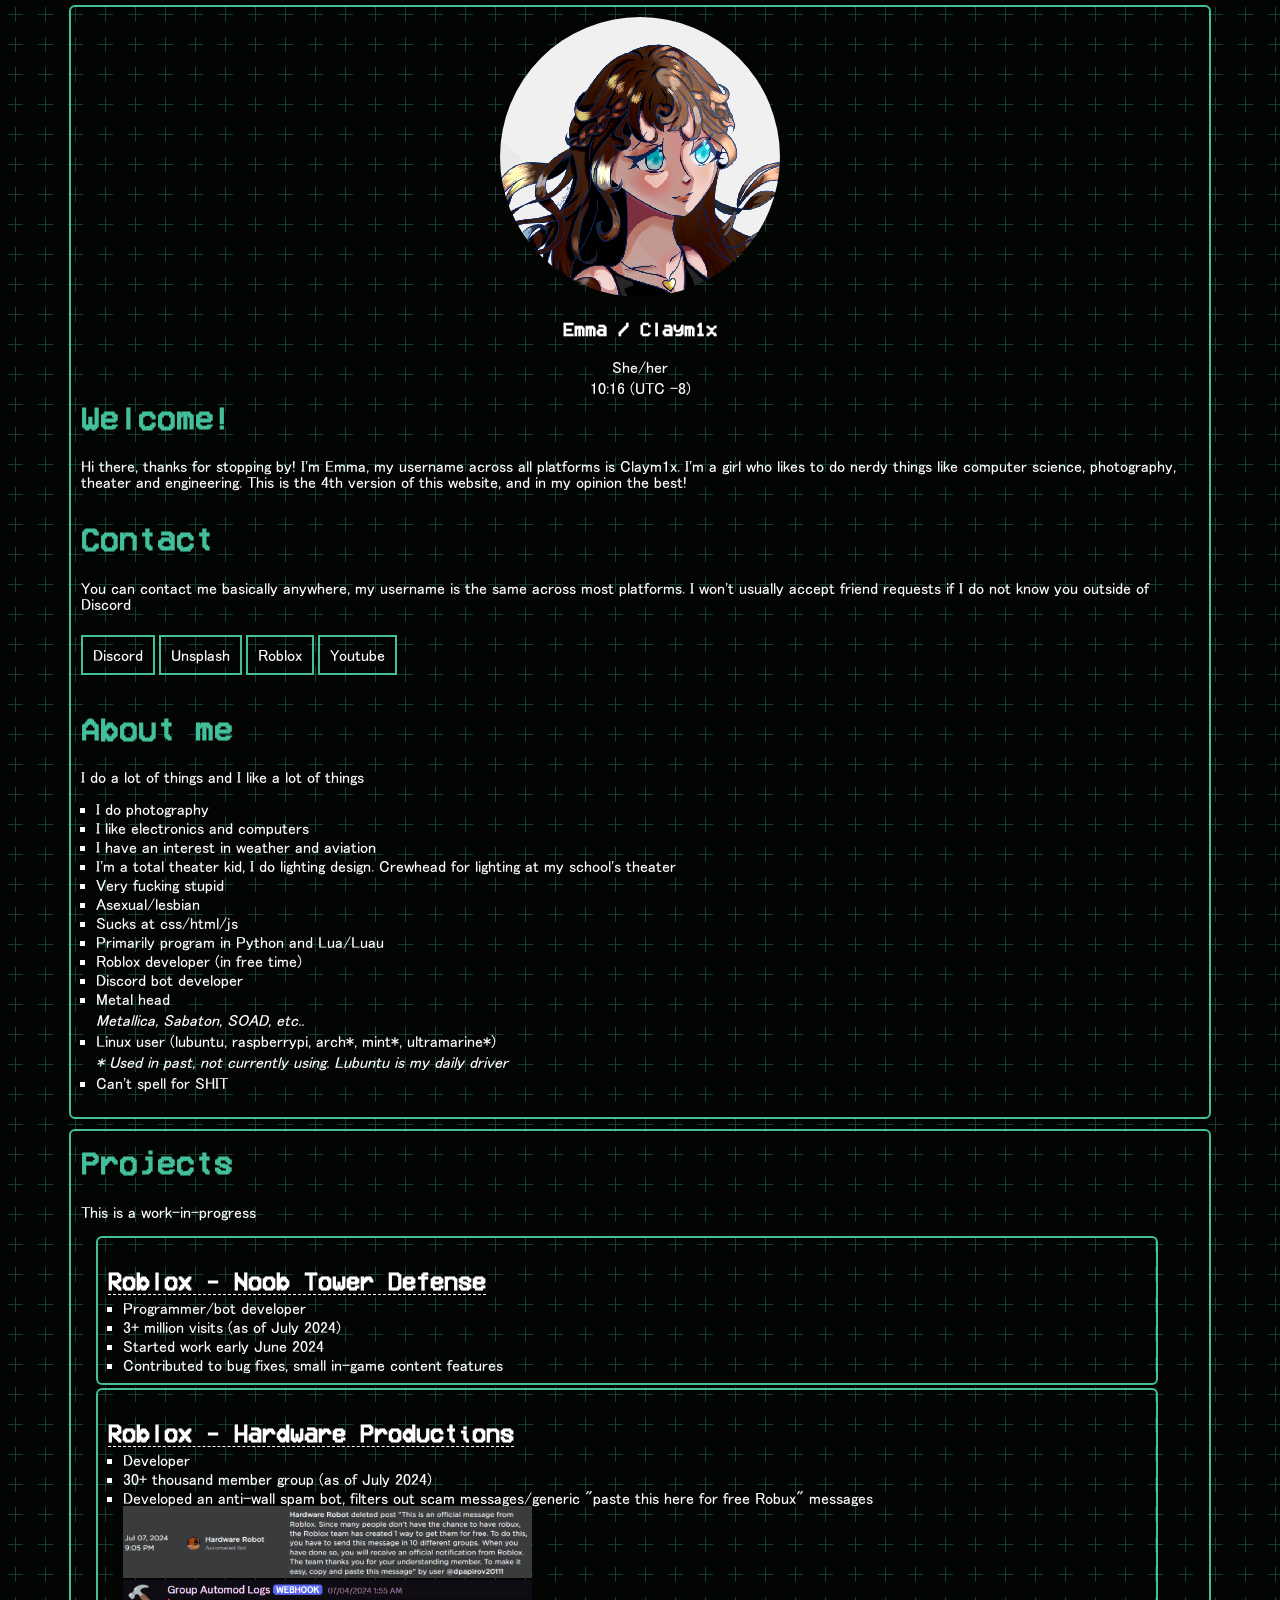
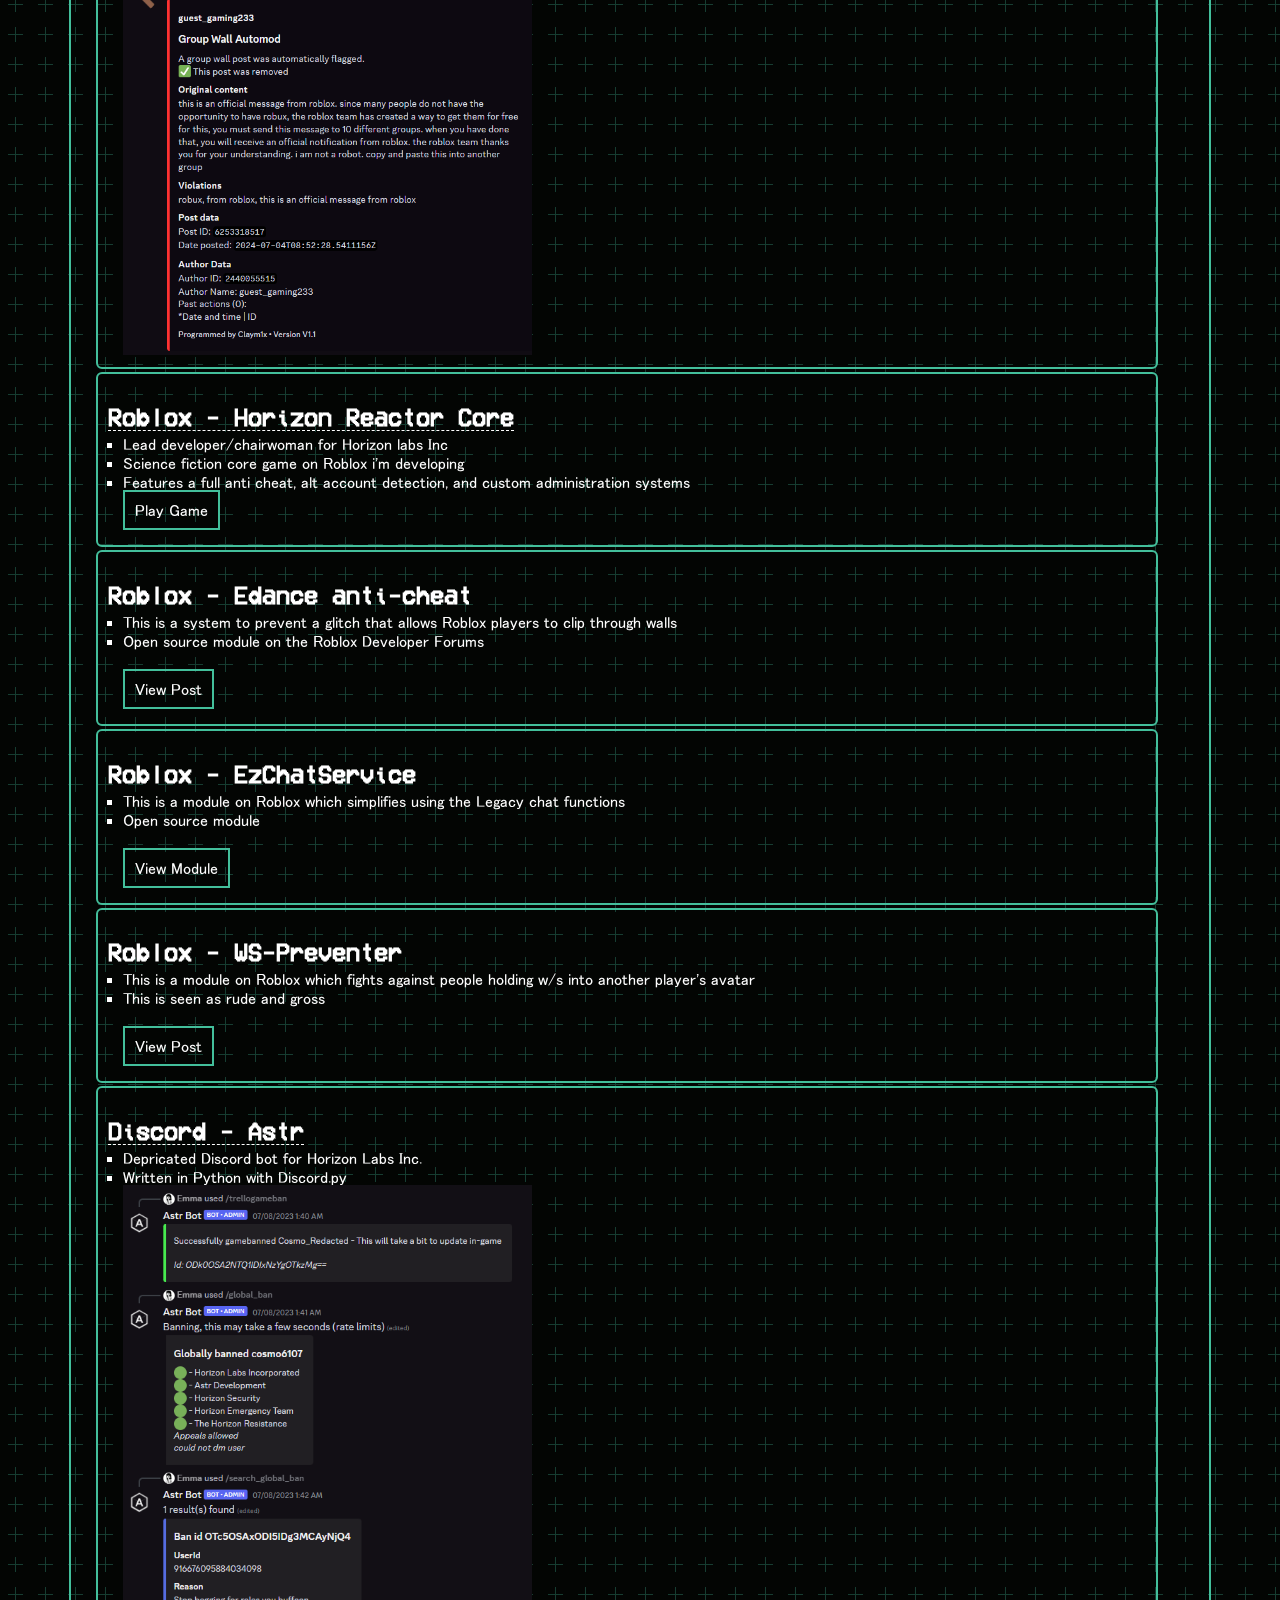
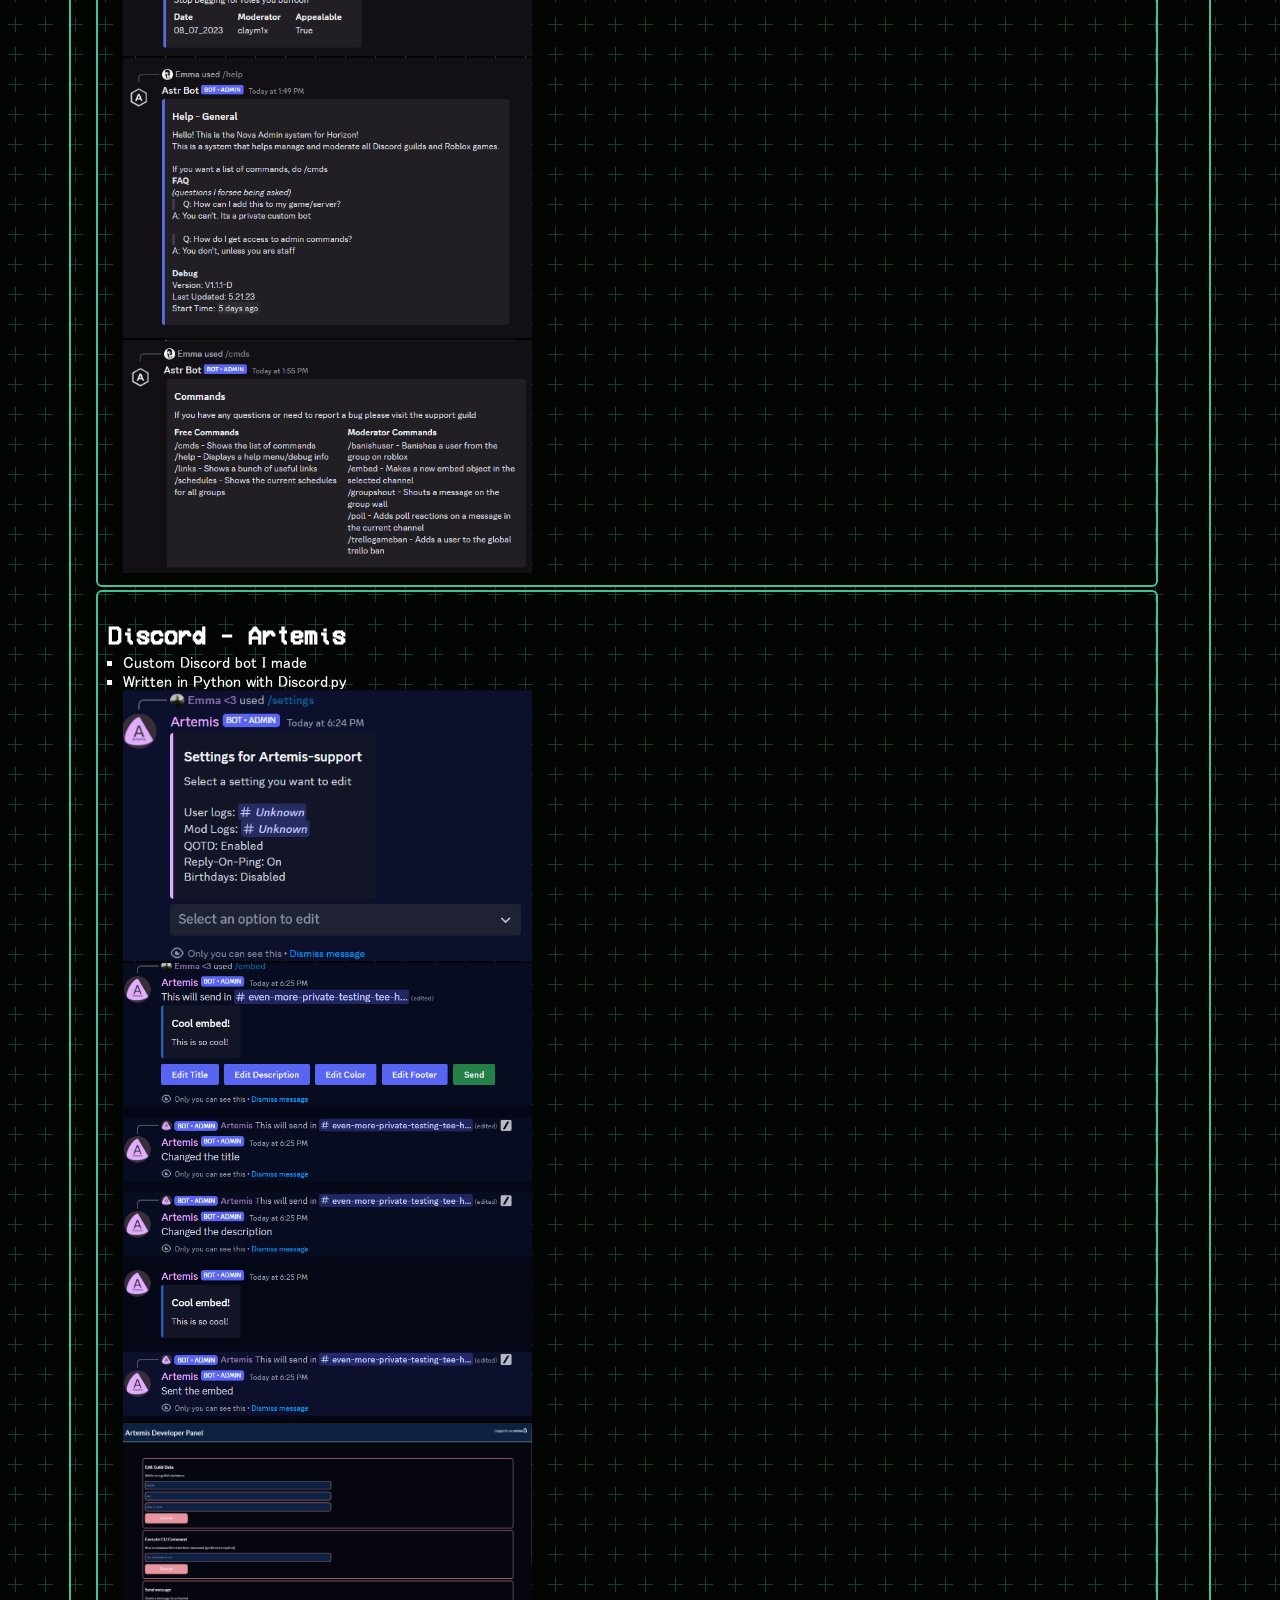
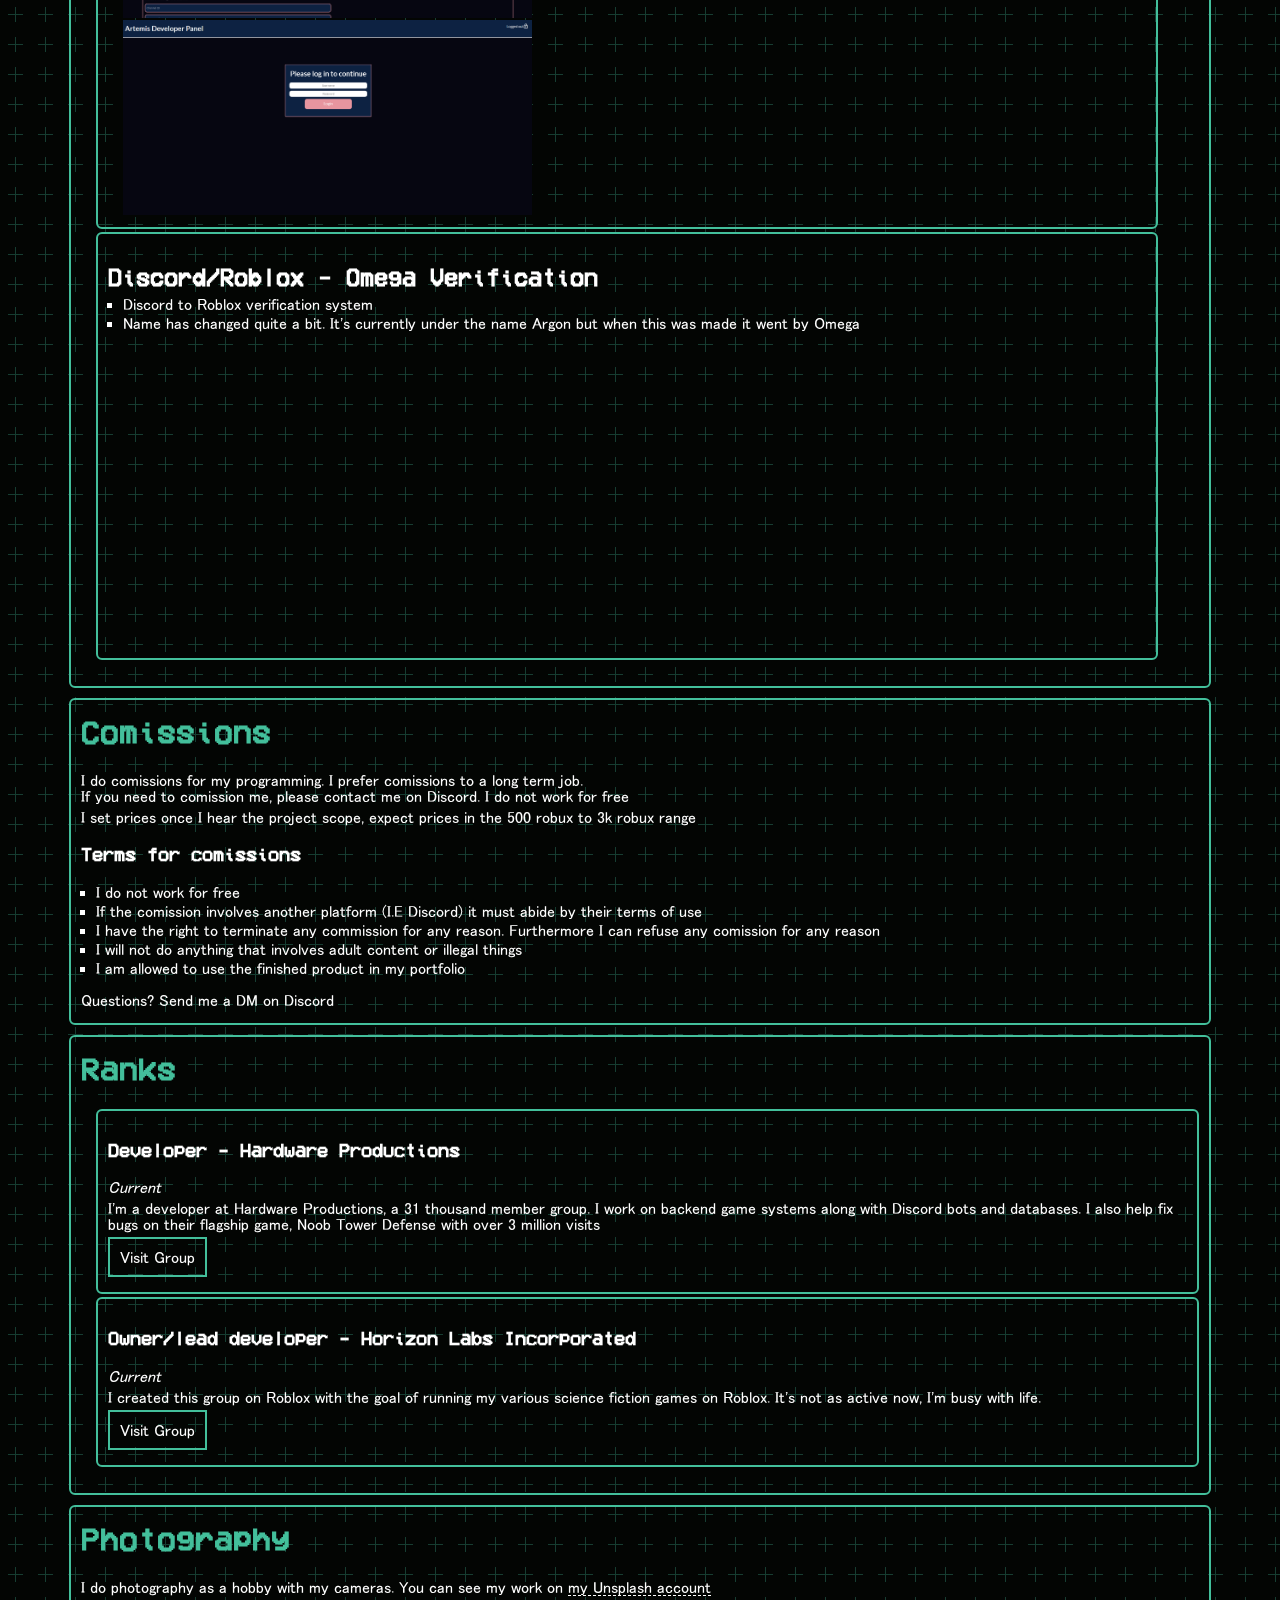
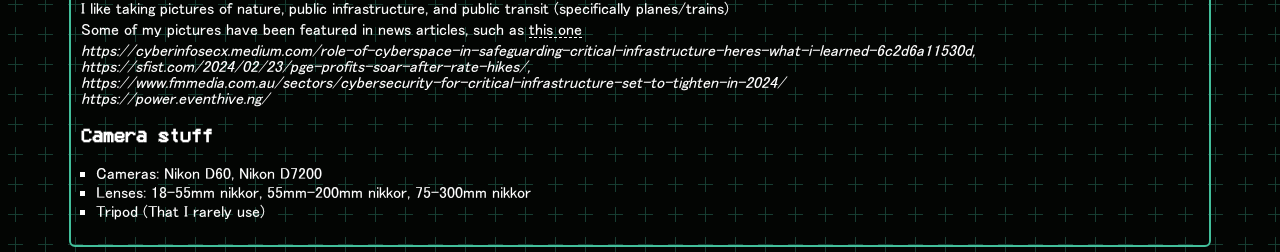
<file: index.html>
<!DOCTYPE html>
<html>
    <head>
        <title>Claym1x's lounge</title>
        <link rel="stylesheet" type="text/css" href="/style.css">
        <script src="/copier.js"></script>

        <meta name="viewport" content="width=device-width, initial-scale=1" />
        <meta name="robots" content="index, follow, noarchive">
        <meta name="description" content="Hi! I'm Emma, also known as Claym1x and I make things!">
        <meta content="https://claym1x.com/Assets/pfp.png" property="og:image" />
        <meta content="#ef78ff" data-react-helmet="true" name="theme-color" />
    </head>
    <body>
        <div class="mainbody">
            <div class="container" >
                <div class="intro">
                    <img src="/assets/pfp.png" width="50%" style="image-rendering: pixelated; border-radius: 360px;">
                    <h3>Emma / Claym1x</h3>
                    <p>She/her</p>
                    <p id="clocktime">10:00 (UTC -8)</p>
                </div>
                <h1>Welcome!</h1>
                <p>Hi there, thanks for stopping by! I'm Emma, my username across all platforms is Claym1x. I'm a girl who likes to do nerdy things like computer science, photography, theater and engineering. This is the 4th version of this website, and in my opinion the best!</p>
                <h1 style="margin-top: 1em;">Contact</h1>
                <p>You can contact me basically anywhere, my username is the same across most platforms. I won't usually accept friend requests if I do not know you outside of Discord</p>
                <br>
                <a id="dbutton" class="btn1">Discord</a> <a href="https://unsplash.com/@claym1x" target="_blank" class="btn1">Unsplash</a> <a href="https://www.roblox.com/users/767877034/profile" target="_blank" class="btn1">Roblox</a> <a href="https://www.youtube.com/@Claym1x" target="_blank"  class="btn1">Youtube</a>
                <h1 style="margin-top: 1em;">About me</h1>
                <p>I do a lot of things and I like a lot of things</p>
                <ul>
                    <li>I do photography</li>
                    <li>I like electronics and computers</li>
                    <li>I have an interest in weather and aviation</li>
                    <li>I'm a total theater kid, I do lighting design. Crewhead for lighting at my school's theater</li>
                    <li>Very fucking stupid</li>
                    <li>Asexual/lesbian</li>
                    <li>Sucks at css/html/js</li>
                    <li>Primarily program in Python and Lua/Luau</li>
                    <li>Roblox developer (in free time)</li>
                    <li>Discord bot developer</li>
                    <li>Metal head</li>
                    <p><i>Metallica, Sabaton, SOAD, etc..</i></p>
                    <li>Linux user (lubuntu, raspberrypi, arch*, mint*, ultramarine*)</li>
                    <p><i>* Used in past, not currently using. Lubuntu is my daily driver</i></p>
                    <li>Can't spell for SHIT</li>
                </ul>
                
            </div>
            <div class="container">
                <h1>Projects</h1>
                <!--<div class="projectSelector">
                    <h3 class="projectBtn">Roblox</h3>
                    <h3 class="projectBtn">Discord</h3>
                    <h3 class="projectBtn">Web Development</h3>
                    <h3 class="projectBtn">Other</h3>
                </div>-->
                <div class="projectContainer">
                    <p>This is a work-in-progress</p>
                    <ul class="projectList" style="list-style: none;">
                        <li class="projectcard">
                            <h2 style="margin-bottom: 5px;"><a target="_blank" href="https://www.roblox.com/games/7050556755">Roblox - Noob Tower Defense</a></h2>
                            <ul>
                                <li>Programmer/bot developer</li>
                                <li>3+ million visits (as of July 2024)</li>
                                <li>Started work early June 2024</li>
                                <li>Contributed to bug fixes, small in-game content features</li>
                            </ul>
                        </li>
                        <li class="projectcard">
                            <h2 style="margin-bottom: 5px;"><a target="_blank" href="https://www.roblox.com/groups/11370130/Hardware-Productions#!/about">Roblox - Hardware Productions</a></h2>
                            <ul>
                                <li>Developer</li>
                                <li>30+ thousand member group (as of July 2024)</li>
                                <li>Developed an anti-wall spam bot, filters out scam messages/generic "paste this here for free Robux" messages</li>
                                <img src="/assets/project_images/02_1.png" width="40%"><br>
                                <img src="/assets/project_images/02_2.png" width="40%">
                            </ul>
                        </li>
                        <li class="projectcard">
                            <h2 style="margin-bottom: 5px;"><a target="_blank" href="https://www.roblox.com/games/13082003016/Horizon-Reactor-Core-UPDATE">Roblox - Horizon Reactor Core</a></h2>
                            <ul>
                                <li>Lead developer/chairwoman for Horizon labs Inc</li>
                                <li>Science fiction core game on Roblox i'm developing</li>
                                <li>Features a full anti cheat, alt account detection, and custom administration systems</li>
                                <a id="dbutton" class="btn1" target="_blank" href="https://www.roblox.com/games/13082003016/Horizon-Reactor-Core-UPDAT">Play Game</a>
                            </ul>
                        </li>
                        <li class="projectcard">
                            <h2 style="margin-bottom: 5px;">Roblox - Edance anti-cheat</h2>
                            <ul>
                                <li>This is a system to prevent a glitch that allows Roblox players to clip through walls</li>
                                <li style="margin-bottom: 20px;">Open source module on the Roblox Developer Forums</li>
                                <a id="dbutton" class="btn1" target="_blank" href="https://devforum.roblox.com/t/e-dance2-clip-anti-cheat/2624725">View Post</a>
                            </ul>
                        </li>
                        <li class="projectcard">
                            <h2 style="margin-bottom: 5px;">Roblox - EzChatService</h2>
                            <ul>
                                <li>This is a module on Roblox which simplifies using the Legacy chat functions</li>
                                <li style="margin-bottom: 20px;">Open source module</li>
                                <a id="dbutton" class="btn1" target="_blank" href="https://create.roblox.com/dashboard/creations/store/12982007048/configure">View Module</a>
                            </ul>
                        </li>
                        <li class="projectcard">
                            <h2 style="margin-bottom: 5px;">Roblox - WS-Preventer</h2>
                            <ul>
                                <li>This is a module on Roblox which fights against people holding w/s into another player's avatar</li>
                                <li style="margin-bottom: 20px;">This is seen as rude and gross</li>
                                <a id="dbutton" class="btn1" target="_blank" href="https://devforum.roblox.com/t/ws-preventer-a-fix-to-an-annoying-issue-v11/2978860">View Post</a>
                            </ul>
                        </li>
                        <li class="projectcard">
                            <h2 style="margin-bottom: 5px;"><a target="_blank" href="https://www.roblox.com/groups/11370130/Hardware-Productions#!/about">Discord - Astr</a></h2>
                            <ul>
                                <li>Depricated Discord bot for Horizon Labs Inc.</li>
                                <li>Written in Python with Discord.py</li>
                                <img src="/assets/project_images/04_1.png" width="40%"><br>
                                <img src="/assets/project_images/04_2.png" width="40%"><br>
                                <img src="/assets/project_images/04_3.png" width="40%"><br>
                            </ul>
                        </li>
                        <li class="projectcard">
                            <h2 style="margin-bottom: 5px;">Discord - Artemis</h2>
                            <ul>
                                <li>Custom Discord bot I made</li>
                                <li>Written in Python with Discord.py</li>
                                <img src="/assets/project_images/03_1.png" width="40%"><br>
                                <img src="/assets/project_images/03_2.png" width="40%"><br>
                                <img src="/assets/project_images/03_3.png" width="40%"><br>
                                <img src="/assets/project_images/03_4.png" width="40%">
                            </ul>
                        </li>
                        <li class="projectcard">
                            <h2 style="margin-bottom: 5px;">Discord/Roblox - Omega Verification</h2>
                            <ul>
                                <li>Discord to Roblox verification system</li>
                                <li>Name has changed quite a bit. It's currently under the name Argon but when this was made it went by Omega</li>
                                <iframe class="ytembed" width="560" height="315" src="https://www.youtube.com/embed/ZegX0dzXC4k?si=KGvL9sQEnY0h3F-H" title="YouTube video player" frameborder="0" allow="accelerometer; autoplay; clipboard-write; encrypted-media; gyroscope; picture-in-picture; web-share" referrerpolicy="strict-origin-when-cross-origin" allowfullscreen></iframe>
                            </ul>
                        </li>
                    </ul>
                </div>
            </div>
            <div class="container">
                <h1>Comissions</h1>
                <p>I do comissions for my programming. I prefer comissions to a long term job. <br>If you need to comission me, please contact me on Discord. <b>I do not work for free </b></p>
                <p>I set prices once I hear the project scope, expect prices in the 500 robux to 3k robux range</p>
                <h3>Terms for comissions</h3>
                <ul>
                    <li>I do not work for free</li>
                    <li>If the comission involves another platform (I.E Discord) it must abide by their terms of use</li>
                    <li>I have the right to terminate any commission for any reason. Furthermore I can refuse any comission for any reason</li>
                    <li>I will not do anything that involves adult content or illegal things</li>
                    <li>I am allowed to use the finished product in my portfolio</li>
                </ul>
                <p>Questions? Send me a DM on Discord</p>
            </div>
            <div class="container">
                <h1>Ranks</h1>
                <ul style="list-style: none;">
                    <li style="border: #43bf9b 2px solid; border-radius: 6px; padding: 10px;">
                        <h3>Developer - Hardware Productions</h3>
                        <p><i>Current</i></p>
                        <p>I'm a developer at Hardware Productions, a 31 thousand member group. I work on backend game systems along with Discord bots and databases. I also help fix bugs on their flagship game, Noob Tower Defense with over 3 million visits</p>
                        <a id="dbutton" class="btn1" target="_blank" href="https://www.roblox.com/groups/11370130/Hardware-Productions#!/about">Visit Group</a>
                    </li>
                    <li style="border: #43bf9b 2px solid; border-radius: 6px; padding: 10px;">
                        <h3>Owner/lead developer - Horizon Labs Incorporated</h3>
                        <p><i>Current</i></p>
                        <p>I created this group on Roblox with the goal of running my various science fiction games on Roblox. It's not as active now, I'm busy with life.</p>
                        <a id="dbutton" class="btn1" target="_blank" href="https://www.roblox.com/groups/12670057/Horizon-Labs-Incorporated#!/about">Visit Group</a>
                    </li>

                </ul>
            </div>
            <div class="container">
                <h1>Photography</h1>
                <p>I do photography as a hobby with my cameras. You can see my work on <a href="https://unsplash.com/@claym1x" target="_blank">my Unsplash account</a></p>
                <p>I like taking pictures of nature, public infrastructure, and public transit (specifically planes/trains)</p>
                <p>Some of my pictures have been featured in news articles, such as <a href="https://unsplash.com/photos/power-lines-and-telephone-poles-with-a-mountain-in-the-background-pUsLi19_Czs" target="_blank">this one</a></p>
                <p><i>https://cyberinfosecx.medium.com/role-of-cyberspace-in-safeguarding-critical-infrastructure-heres-what-i-learned-6c2d6a11530d, <br>https://sfist.com/2024/02/23/pge-profits-soar-after-rate-hikes/,<br> https://www.fmmedia.com.au/sectors/cybersecurity-for-critical-infrastructure-set-to-tighten-in-2024/<br>https://power.eventhive.ng/<br> </i></p>
                <h3>Camera stuff</h3>
                <ul>
                    <li>Cameras: Nikon D60, Nikon D7200</li>
                    <li>Lenses: 18-55mm nikkor, 55mm-200mm nikkor, 75-300mm nikkor</li>
                    <li>Tripod (That I rarely use)</li>
                </ul>
            </div>
        </div>
    </body>
</html>
</file>
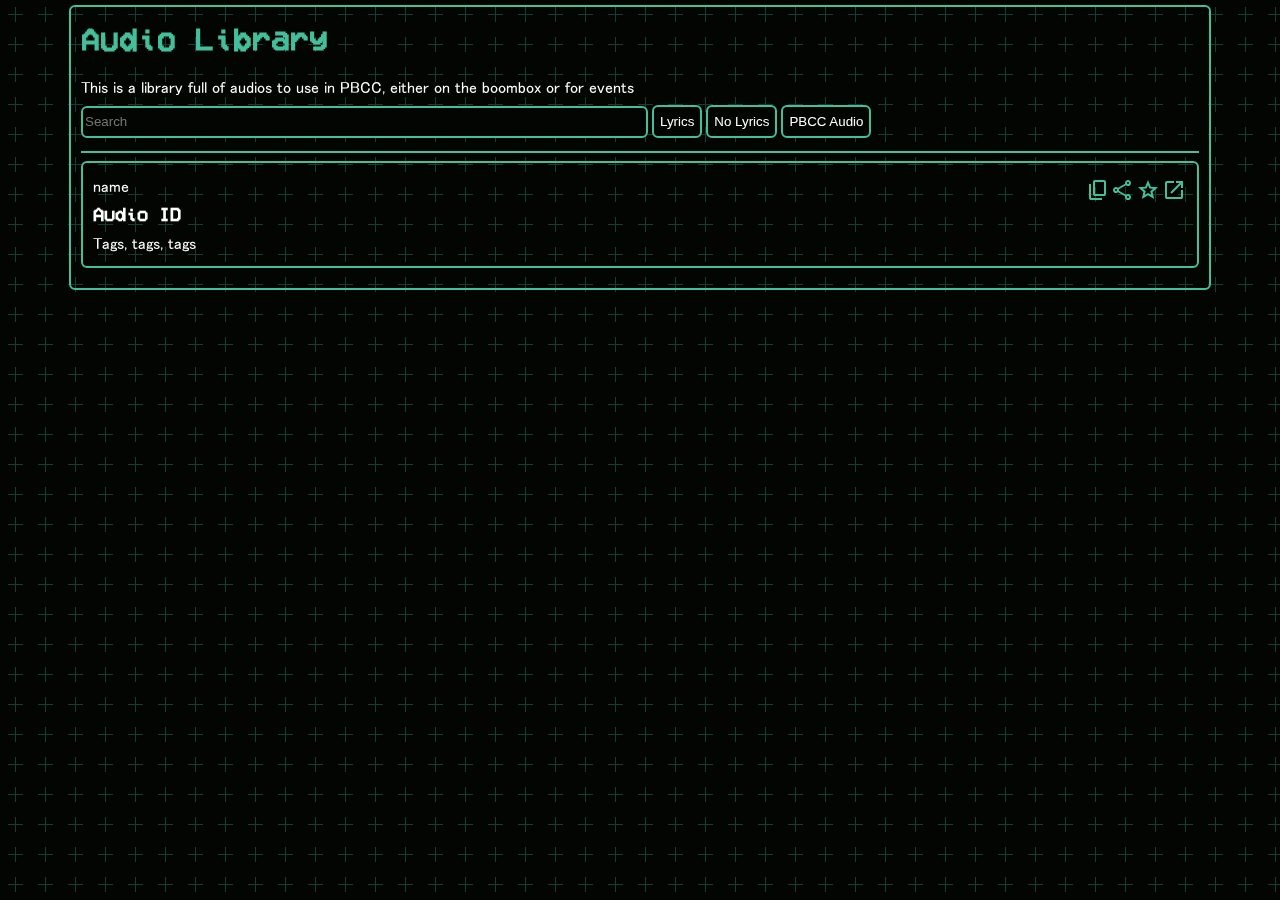
<file: audios.html>
<!DOCTYPE html>
<html>
    <head>
        <title>Audio Library</title>
        <link rel="stylesheet" type="text/css" href="/style.css">
        <link rel="stylesheet" type="text/css" href="/library.css">
        <script src="library.js"></script>
        <meta name="viewport" content="width=device-width, initial-scale=1" />
        <meta name="robots" content="index, follow, noarchive">
        <meta name="description" content="List of good quality audios to use in PBCC">
        <meta content="#ef78ff" data-react-helmet="true" name="theme-color" />
    </head>
    <body>
        <div class="mainbody">
            <div class="container" >
                <h1>Audio Library</h1>
                <p>This is a library full of audios to use in PBCC, either on the boombox or for events</p>
                <div class="filters">
                    <input id="search" placeholder="Search">
                    <button class="filterBtn">Lyrics</button>
                    <button class="filterBtn">No Lyrics</button>
                    <button class="filterBtn">PBCC Audio</button>
                </div>
                <hr style="border: var(--Highlight) 1px solid;">
                <div id="audiolist">
                    <div class="audioItem">
                        <p style="display:inline-block;">name</p>
                        <button class="open" title="Open in Roblox"></button>
                        <button class="favorite"title="Click to favorite"></button>
                        <button class="share" title="Copy share link"></button>
                        <button class="copy" title="Copy ID to clipboard"></button>
                        <h3>Audio ID</h3>
                        <p style="display: inline-block;">Tags, tags, tags</p>
                    </div>
                </div>
            </div>
        </div>
        <div id="popup">
            <h3 id="ptitle">Title!</h3>
            <p id="ptext">Text!</p>
            <div id="pdur"></div>
        </div>
    </body>
</html>
</file>
<file: style.css>
:root{
    --Highlight: #43bf9b;
    --BG: #030503;
    --Font-Secondary: MS UI Gothic,windows font,nec_apc3,Tahoma; 
}
@font-face {
    font-family: "VCR OSD Mono";
    src: url(/assets/VCR_OSD_MONO_1.001.ttf) format("truetype");
}
@font-face {
    font-family: "Windows Font";
    src: url(/assets/MS-UIGothic.ttf) format("truetype");
}


html{
    font-size: 16px;
}

body{
    background-color: var(--BG);
    background-image: url("/assets/bgtexture.png");
    filter: opacity(90);
    overflow-x:hidden;
    margin: 0;
}

a{
    color: #fff;
    border-bottom: 1px dashed #fff; /*jenky!*/
    text-decoration: none;
}

ul{
    color: var(--Highlight);
    list-style:square;
    padding-left: 15px;
}
li{
    margin-top: 3px;
    color:#fff;
    font-family: var(--Font-Secondary);
}

h1{
    color: var(--Highlight);
    font-family: 'VCR OSD Mono';
    margin-top: 5px;
}
h2,h3{
    color: #fff;
    font-family: 'VCR OSD Mono';
}
p{
    color: #fff;
    font-family: var(--Font-Secondary);
    font-weight: 50;
    margin-bottom: 5px;
    margin-top: 5px;
}

.mainbody{
    display: grid;
    width: 90%;
    margin: auto;
    grid-template-columns: subgrid;
}
.container{
    background: none;
    border: 2px solid var(--Highlight);
    border-radius: 6px;
    padding: 10px;
    margin: 5px;
}
/*Also my gf was being really cool and was talking to me when I was struggling with this :3 */

.buttongrid{
    display: flex;
    flex-wrap: wrap;
    grid-template-rows: none;
    width: 100%;
}
.buttongrid a{
    border: none;
}
.classicbtn{
    display: inline;
    padding: 2px;
    border: none;
    height: 33px;
    width:88px;
}
.btn1{
    border: 2px var(--Highlight) solid;
    font-family: var(--Font-Secondary);
    text-wrap: nowrap;
    width: fit-content;
    padding:10px;
    transition-duration: 100ms;
    margin-bottom: 5px;
    display: inline-block;
}
.btn1:hover{
    cursor: pointer;
    background: var(--BG);
    filter: brightness(150%);
}
u{
    color: var(--Highlight);
}

.projectcard{
    border: 2px solid var(--Highlight);
    padding: 10px;
    width: calc(95% - 10px);
    border-radius: 6px;
    transition-duration: 500ms;
}
.projectcard:hover{
    border-color: #fff;
}

  /* Smartphones (portrait and landscape) ----------- */
@media only screen 
and (min-device-width : 320px) 
and (max-device-width : 480px) {
    /*Style*/
    #cont2, #cont3, #cont1{
        width: 90%;
    }
    .container{
        display: block;
        margin-bottom: 1em;
    }
    .mainbody{
        display: block;
    }
    .ytembed{
        width: 90%;
    }
}
/* iPads (portrait and landscape) ----------- */
@media only screen 
and (min-device-width : 768px) 
and (max-device-width : 1024px) {
    /*Style*/
}

.intro{
    margin: auto;
    width: 50%;
    text-align: center;
}
.projectSelector{
    width: 90%;
    margin: auto;
}
.projectBtn{
    display: inline-block;
    border: 2px solid #ffffff00;
    padding: 10px;
    transition-duration: 500ms;
    cursor: pointer;
}
.projectBtn:hover{
    border: 2px solid #43bf9b; ;
}
</file>
<file: library.css>
#search{
    background: var(--BG);
    border: var(--Highlight) 2px solid;
    border-radius: 6px;
    color: #fff;
    height: 2em;
    width: 50%;
}
.filterBtn{
    background: var(--BG);
    border: var(--Highlight) 2px solid;
    border-radius: 6px;
    color: #fff;
    padding-top: 7px;
    padding-bottom: 7px;
    width: auto;
    transition-duration: 300ms;
}
.filterBtn:hover{
    cursor: pointer;
    background: #152215;
    border: 2px solid #fff;
}
.filterBtn:active{
    border: 2px solid #fff;
}
.audioItem{
    border: 2px solid var(--Highlight);
    border-radius: 6px;
    padding: 10px;
    background-size: cover;
    margin-bottom: 10px;
}
.audioItem h3, p, button{
    margin-top: 5px;
    margin-bottom: 5px;
}
.copy, .open, .share, .favorite{
    aspect-ratio: 1 / 1;
    height: 1.9em;
    padding: 5px;
    display: inline;
    float: right;
    border: none;
    cursor: pointer;
}
.copy{
    background: url("/assets/copy.svg");
}
.favorite{
    background: url("/assets/star.svg");
}
.favorite[sel='1']{
    background: url("/assets/bookmarkadded.svg");
}
.favorite:hover{
    background: url("/assets/star_full.svg");
}
.open{
    background: url("/assets/open.svg");
}
.share{
    background: url("/assets/share.svg");
}

#popup{
    position: fixed;
    right: -12em;
    bottom: 10px;
    background-color: #152215;
    width: 10em;
    height: fit-content;
    padding: 5px;
    border-radius: 5px;
    transition-duration: 500ms;
}
#ptitle{
    margin-top: 0px;
    margin-bottom: 0px;
}
#pdur{
    width: calc(100% + 10px);
    background-color: var(--Highlight);
    height: 3px;
    margin-left: -5px;
    margin-bottom: -5px;
    border-bottom-left-radius: 5px;
    border-bottom-right-radius: 5px;
}
</file>
